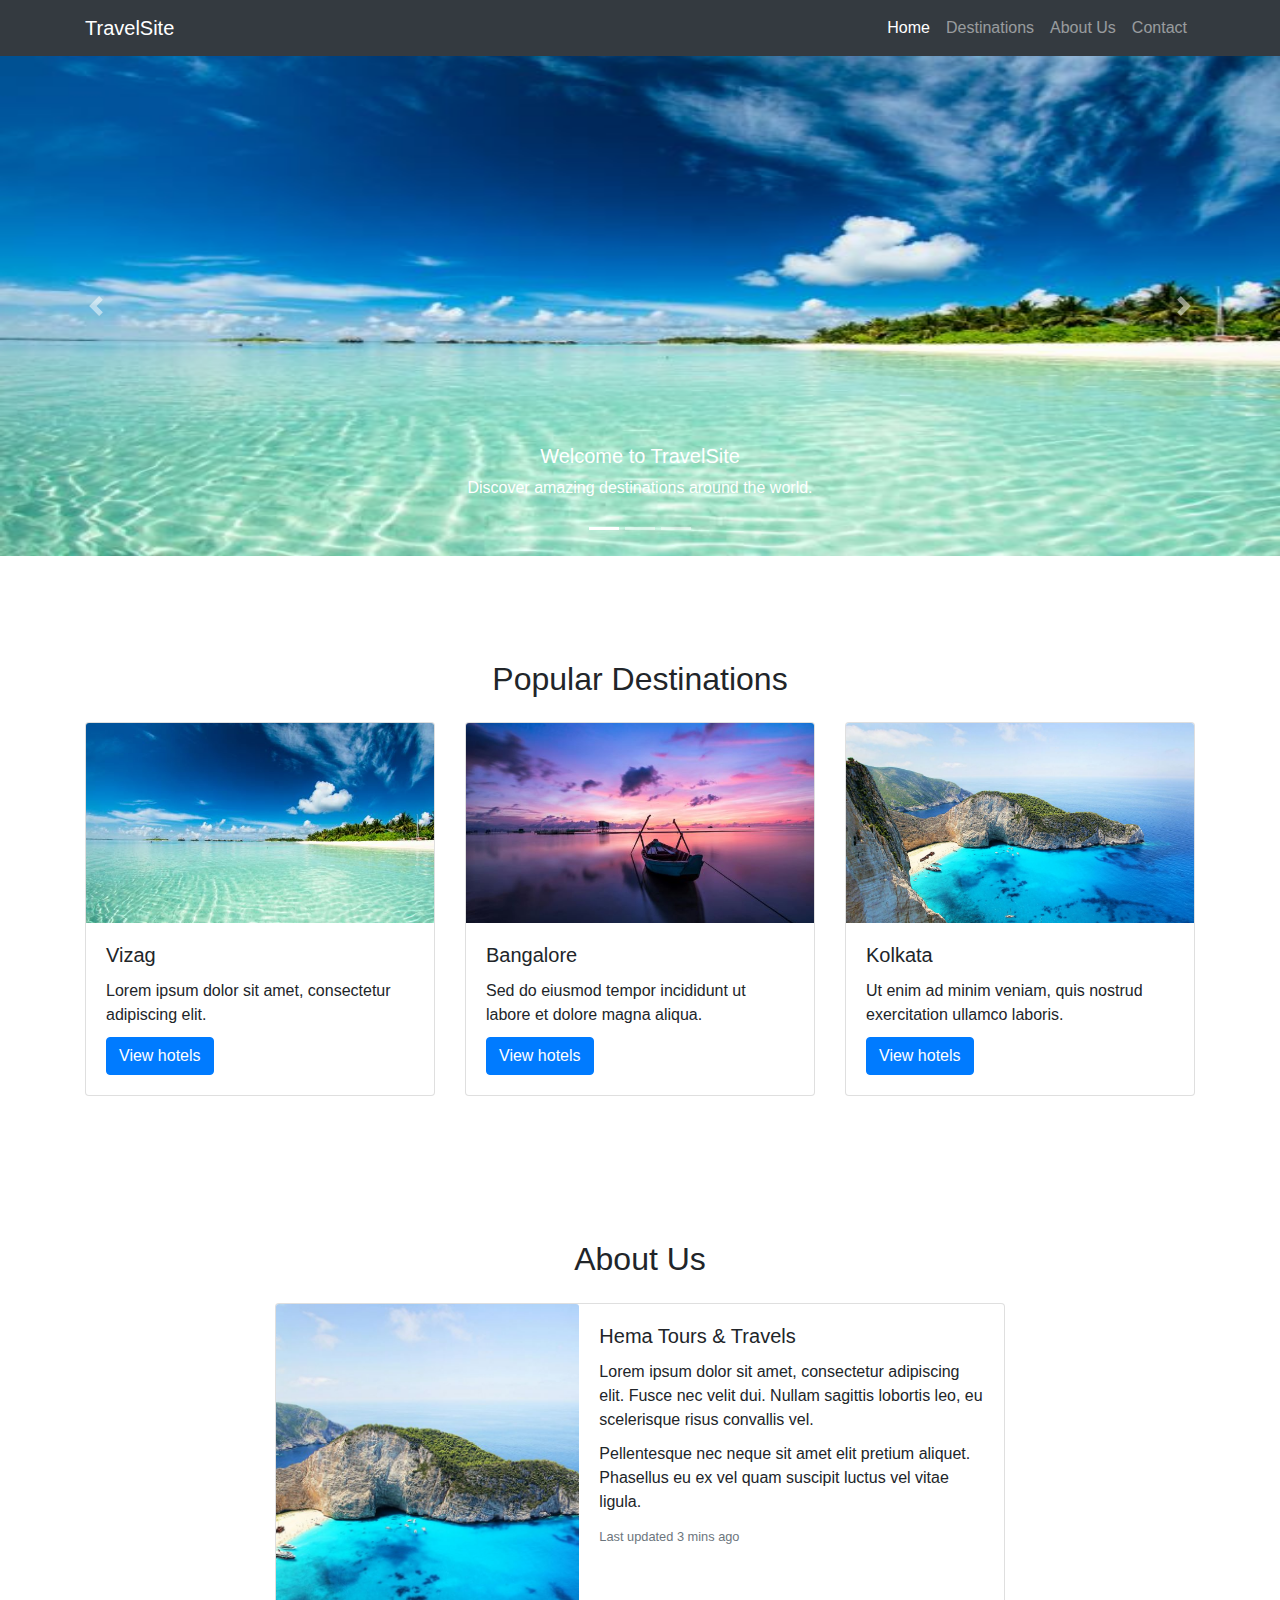
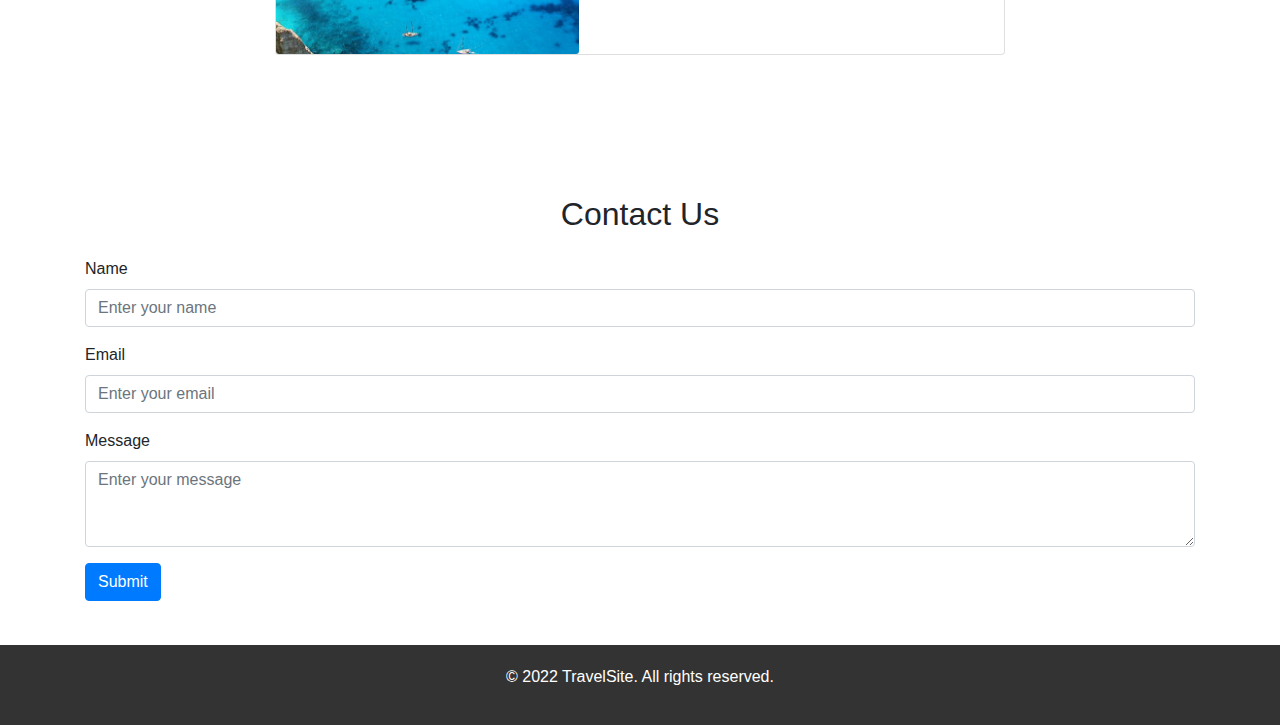
<file: index.html>
<!DOCTYPE html>
<html lang="en">
  <head>
    <meta charset="UTF-8" />
    <meta name="viewport" content="width=device-width, initial-scale=1.0" />
    <title>Travel Website</title>
    <link
      href="https://stackpath.bootstrapcdn.com/bootstrap/4.5.2/css/bootstrap.min.css"
      rel="stylesheet"
    />
    <link rel="stylesheet" href="./asserts/CSS/styles.css">
  </head>
  <body>
    <!-- Navbar -->
    <nav class="navbar navbar-expand-lg navbar-dark bg-dark sticky-top">
      <div class="container">
        <a class="navbar-brand" href="#">TravelSite</a>
        <button
          class="navbar-toggler"
          type="button"
          data-toggle="collapse"
          data-target="#navbarNav"
          aria-controls="navbarNav"
          aria-expanded="false"
          aria-label="Toggle navigation"
        >
          <span class="navbar-toggler-icon"></span>
        </button>
        <div class="collapse navbar-collapse" id="navbarNav">
          <ul class="navbar-nav ml-auto">
            <li class="nav-item active">
              <a class="nav-link" href="#"
                >Home <span class="sr-only">(current)</span></a
              >
            </li>
            <li class="nav-item">
              <a class="nav-link" href="#destinations">Destinations</a>
            </li>
            <li class="nav-item">
              <a class="nav-link" href="#about">About Us</a>
            </li>
            <li class="nav-item">
              <a class="nav-link" href="#contact">Contact</a>
            </li>
          </ul>
        </div>
      </div>
    </nav>

    <!-- Hero Section -->
    <div id="heroCarousel" class="carousel slide" data-ride="carousel">
      <ol class="carousel-indicators">
        <li data-target="#heroCarousel" data-slide-to="0" class="active"></li>
        <li data-target="#heroCarousel" data-slide-to="1"></li>
        <li data-target="#heroCarousel" data-slide-to="2"></li>
      </ol>
      <div class="carousel-inner">
        <div class="carousel-item active">
          <img
            src="./asserts/images/vacation1.jpg"
            class="d-block w-100"
            alt="Slide 1"
            height="500px"
          />
          <div class="carousel-caption d-none d-md-block">
            <h5>Welcome to TravelSite</h5>
            <p>Discover amazing destinations around the world.</p>
          </div>
        </div>
        <div class="carousel-item">
          <img
            src="./asserts/images/vacation2.jpg"
            class="d-block w-100"
            alt="Slide 2"
            height="500px"
          />
          <div class="carousel-caption d-none d-md-block">
            <h5>Explore new adventures</h5>
            <p>Book your dream vacation today!</p>
          </div>
        </div>
        <div class="carousel-item">
          <img
            src="./asserts/images/vacation3.jpg"
            class="d-block w-100"
            height="500px"
          />
          <div class="carousel-caption d-none d-md-block">
            <h5>Plan your next getaway</h5>
            <p>Unforgettable experiences await.</p>
          </div>
        </div>
      </div>
      <a
        class="carousel-control-prev"
        href="#heroCarousel"
        role="button"
        data-slide="prev"
      >
        <span class="carousel-control-prev-icon" aria-hidden="true"></span>
        <span class="sr-only">Previous</span>
      </a>
      <a
        class="carousel-control-next"
        href="#heroCarousel"
        role="button"
        data-slide="next"
      >
        <span class="carousel-control-next-icon" aria-hidden="true"></span>
        <span class="sr-only">Next</span>
      </a>
    </div>

    <!-- Destinations Section -->
    <section id="destinations" class="container mt-4">
      <h2 class="text-center mb-4">Popular Destinations</h2>
      <div class="row">
        <div class="col-md-4">
          <div class="card destination-card">
            <img
              src="./asserts/images/vacation1.jpg"
              class="card-img-top"
              alt="Destination Image"
              width="330px"
              height="200px"
            />
            <div class="card-body">
              <h5 class="card-title">Vizag</h5>
              <p class="card-text">
                Lorem ipsum dolor sit amet, consectetur adipiscing elit.
              </p>
              <a href="vizag.html" class="btn btn-primary">View hotels</a>
            </div>
          </div>
        </div>
        <div class="col-md-4">
          <div class="card destination-card">
            <img
              src="./asserts/images/vacation2.jpg"
              class="card-img-top"
              alt="Destination Image"
              width="330px"
              height="200px"
            />
            <div class="card-body">
              <h5 class="card-title">Bangalore</h5>
              <p class="card-text">
                Sed do eiusmod tempor incididunt ut labore et dolore magna
                aliqua.
              </p>
              <a href="Bangalore.html" class="btn btn-primary">View hotels</a>
            </div>
          </div>
        </div>
        <div class="col-md-4">
          <div class="card destination-card">
            <img
              src="./asserts/images/vacation4.jpg"
              class="card-img-top"
              alt="Destination Image"
              width="330px"
              height="200px"
            />
            <div class="card-body">
              <h5 class="card-title">Kolkata</h5>
              <p class="card-text">
                Ut enim ad minim veniam, quis nostrud exercitation ullamco
                laboris.
              </p>
              <a href="Kolkata.html" class="btn btn-primary">View hotels</a>
            </div>
          </div>
        </div>
      </div>
    </section>

    <section id="about" class="container mt-4">
      <h2 class="text-center mb-4">About Us</h2>
      <div class="row justify-content-center">
        <div class="col-md-8">
          <div class="card mb-3">
            <div class="row no-gutters">
              <div class="col-md-5">
                <img
                  src="./asserts/images/vacation4.jpg"
                  class="card-img"
                  alt="Company Image"
                  style="height: 350px; object-fit: cover"
                />
              </div>
              <div class="col-md-7">
                <div class="card-body">
                  <h5 class="card-title">Hema Tours & Travels</h5>
                  <p class="card-text">
                    Lorem ipsum dolor sit amet, consectetur adipiscing elit.
                    Fusce nec velit dui. Nullam sagittis lobortis leo, eu
                    scelerisque risus convallis vel.
                  </p>
                  <p class="card-text">
                    Pellentesque nec neque sit amet elit pretium aliquet.
                    Phasellus eu ex vel quam suscipit luctus vel vitae ligula.
                  </p>
                  <p class="card-text">
                    <small class="text-muted">Last updated 3 mins ago</small>
                  </p>
                </div>
              </div>
            </div>
          </div>
        </div>
      </div>
    </section>

    <section id="contact" class="container mt-4">
      <h2 class="text-center mb-4">Contact Us</h2>
      <form>
        <div class="form-group">
          <label for="name">Name</label>
          <input
            type="text"
            class="form-control"
            id="name"
            placeholder="Enter your name"
          />
        </div>
        <div class="form-group">
          <label for="email">Email</label>
          <input
            type="email"
            class="form-control"
            id="email"
            placeholder="Enter your email"
          />
        </div>
        <div class="form-group">
          <label for="message">Message</label>
          <textarea
            class="form-control"
            id="message"
            rows="3"
            placeholder="Enter your message"
          ></textarea>
        </div>
        <button type="submit" class="btn btn-primary">Submit</button>
      </form>
    </section>

    <footer class="footer mt-4">
      <div class="container">
        <p>&copy; 2022 TravelSite. All rights reserved.</p>
      </div>
    </footer>

    <script src="https://code.jquery.com/jquery-3.5.1.slim.min.js"></script>
    <script src="https://cdn.jsdelivr.net/npm/popper.js@1.16.1/dist/umd/popper.min.js"></script>
    <script src="https://stackpath.bootstrapcdn.com/bootstrap/4.5.2/js/bootstrap.min.js"></script>
  </body>
</html>
</file>
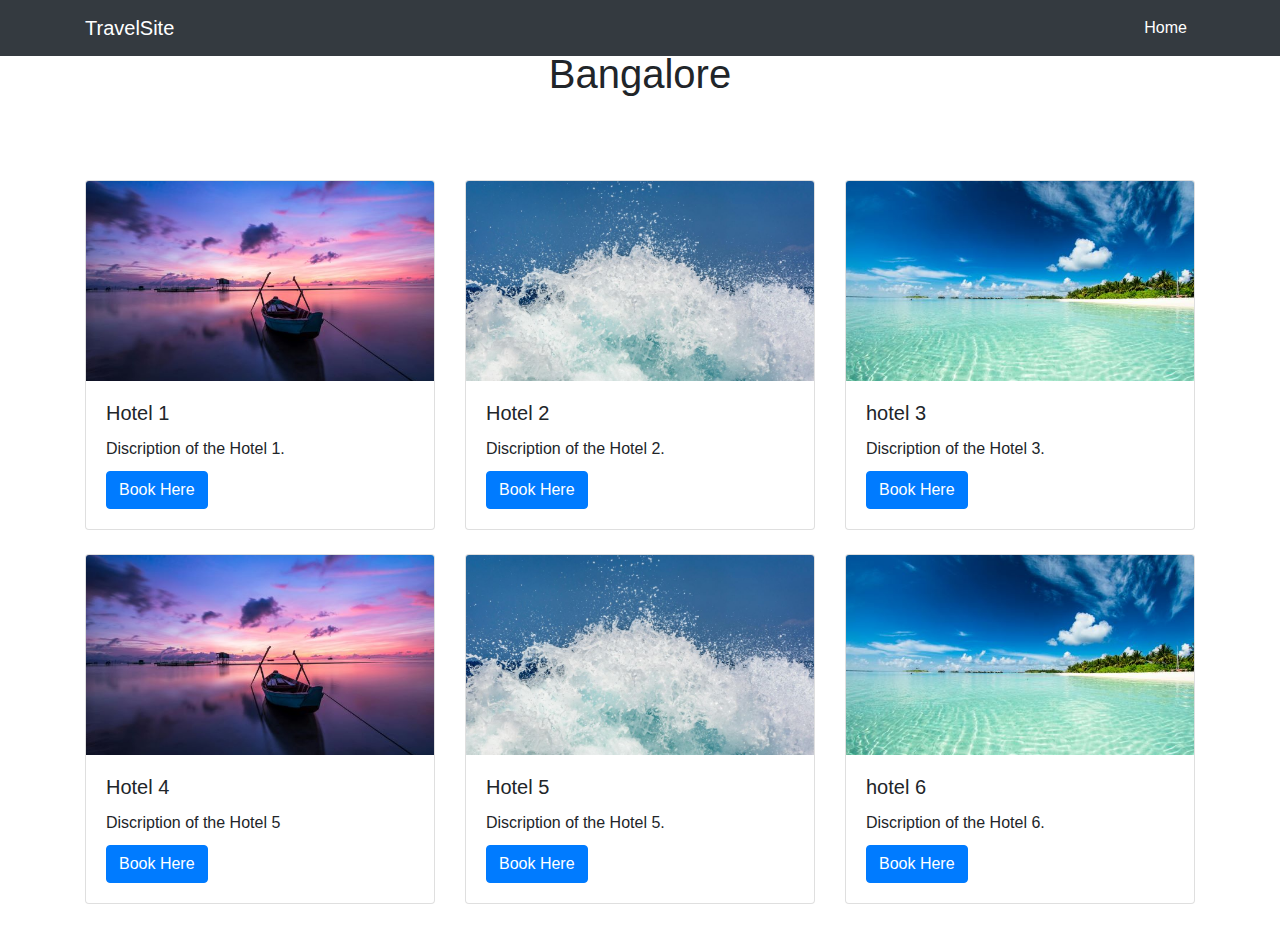
<file: Bangalore.html>
<!DOCTYPE html>
<html lang="en">
  <head>
    <meta charset="UTF-8" />
    <meta name="viewport" content="width=device-width, initial-scale=1.0" />
    <title>Travel Website</title>
    <link
      href="https://stackpath.bootstrapcdn.com/bootstrap/4.5.2/css/bootstrap.min.css"
      rel="stylesheet"
    />
    
    <link rel="stylesheet" href="./asserts/CSS/styles.css">
    <style>
      
    </style>
  </head>
  <body>
    <nav class="navbar navbar-expand-lg navbar-dark bg-dark fixed-top">
      <div class="container">
        <a class="navbar-brand" href="index.html">TravelSite</a>
        <button
          class="navbar-toggler"
          type="button"
          data-toggle="collapse"
          data-target="#navbarNav"
          aria-controls="navbarNav"
          aria-expanded="false"
          aria-label="Toggle navigation"
        >
          <span class="navbar-toggler-icon"></span>
        </button>
        <div class="collapse navbar-collapse" id="navbarNav">
          <ul class="navbar-nav ml-auto">
            <li class="nav-item active">
              <a class="nav-link" href="index.html">
                Home <span class="sr-only">(current)</span></a
              >
            </li>
          </ul>
        </div>
      </div>
    </nav>

    <section class="city-section">
      <h1>Bangalore</h1>
    </section>

    <section class="container mt-4">
      <div class="row">
        <div class="col-md-4 mb-4">
          <div class="card">
            <img
              src="./asserts/images/vacation2.jpg"
              class="card-img-top"
              alt="Card Image 1"
            />
            <div class="card-body">
              <h5 class="card-title">Hotel 1</h5>
              <p class="card-text">Discription of the Hotel 1.</p>
              <a href="Booking.html" class="btn btn-primary">Book Here</a>
            </div>
          </div>
        </div>
        <div class="col-md-4 mb-4">
          <div class="card">
            <img
              src="./asserts/images/vacation3.jpg"
              class="card-img-top"
              alt="Card Image 2"
            />
            <div class="card-body">
              <h5 class="card-title">Hotel 2</h5>
              <p class="card-text">Discription of the Hotel 2.</p>
              <a href="Booking.html" class="btn btn-primary">Book Here</a>
            </div>
          </div>
        </div>
        <div class="col-md-4 mb-4">
          <div class="card">
            <img
              src="./asserts/images/vacation1.jpg"
              class="card-img-top"
              alt="Card Image 3"
            />
            <div class="card-body">
              <h5 class="card-title">hotel 3</h5>
              <p class="card-text">Discription of the Hotel 3.</p>
              <a href="Booking.html" class="btn btn-primary">Book Here</a>
            </div>
          </div>
        </div>
      </div>
      <div class="row">
        <div class="col-md-4 mb-4">
          <div class="card">
            <img
              src="./asserts/images/vacation2.jpg"
              class="card-img-top"
              alt="Card Image 1"
            />
            <div class="card-body">
              <h5 class="card-title">Hotel 4</h5>
              <p class="card-text">Discription of the Hotel 5</p>
              <a href="Booking.html" class="btn btn-primary">Book Here</a>
            </div>
          </div>
        </div>
        <div class="col-md-4 mb-4">
          <div class="card">
            <img
              src="./asserts/images/vacation3.jpg"
              class="card-img-top"
              alt="Card Image 2"
            />
            <div class="card-body">
              <h5 class="card-title">Hotel 5</h5>
              <p class="card-text">Discription of the Hotel 5.</p>
              <a href="Booking.html" class="btn btn-primary">Book Here</a>
            </div>
          </div>
        </div>
        <div class="col-md-4 mb-4">
          <div class="card">
            <img
              src="./asserts/images/vacation1.jpg"
              class="card-img-top"
              alt="Card Image 3"
            />
            <div class="card-body">
              <h5 class="card-title">hotel 6</h5>
              <p class="card-text">Discription of the Hotel 6.</p>
              <a href="Booking.html" class="btn btn-primary">Book Here</a>
            </div>
          </div>
        </div>
      </div>
    </section>

    <script src="https://code.jquery.com/jquery-3.5.1.slim.min.js"></script>
    <script src="https://cdn.jsdelivr.net/npm/popper.js@1.16.1/dist/umd/popper.min.js"></script>
    <script src="https://stackpath.bootstrapcdn.com/bootstrap/4.5.2/js/bootstrap.min.js"></script>
  </body>
</html>
</file>
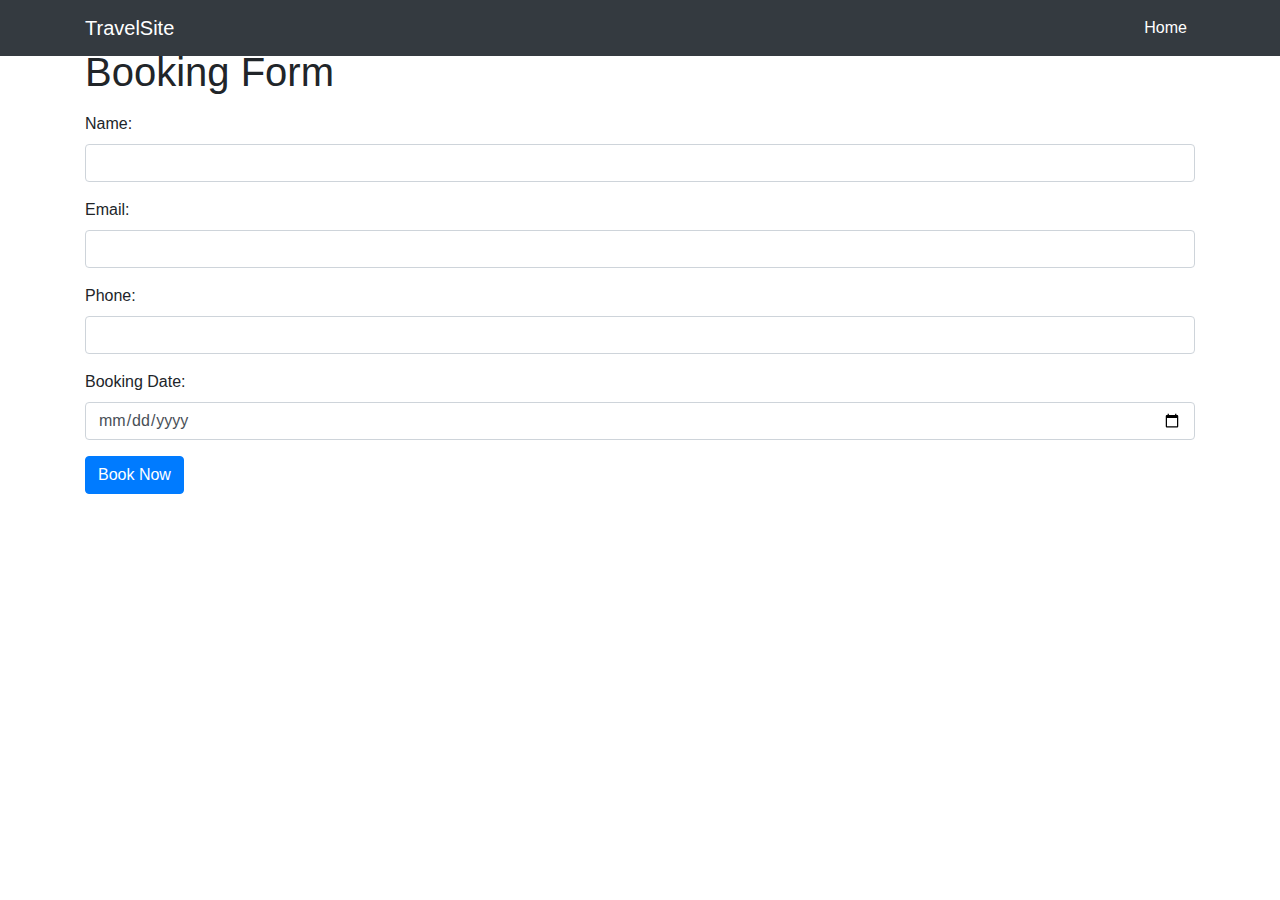
<file: Booking.html>
<!DOCTYPE html>
<html lang="en">
  <head>
    <meta charset="UTF-8" />
    <meta name="viewport" content="width=device-width, initial-scale=1.0" />
    <title>Travel Website</title>
    <!-- Bootstrap CSS link -->
    <link
      href="https://stackpath.bootstrapcdn.com/bootstrap/4.5.2/css/bootstrap.min.css"
      rel="stylesheet"
    />
  </head>
  <body>
    <nav class="navbar navbar-expand-lg navbar-dark bg-dark fixed-top">
      <div class="container">
        <a class="navbar-brand" href="index.html">TravelSite</a>
        <button
          class="navbar-toggler"
          type="button"
          data-toggle="collapse"
          data-target="#navbarNav"
          aria-controls="navbarNav"
          aria-expanded="false"
          aria-label="Toggle navigation"
        >
          <span class="navbar-toggler-icon"></span>
        </button>
        <div class="collapse navbar-collapse" id="navbarNav">
          <ul class="navbar-nav ml-auto">
            <li class="nav-item active">
              <a class="nav-link" href="index.html">
                Home <span class="sr-only">(current)</span></a
              >
            </li>
          </ul>
        </div>
      </div>
    </nav>
    <div class="container">
      <h1 class="mt-5">Booking Form</h1>
      <form action="submit-form.php" method="POST" class="mt-3">
        <div class="form-group">
          <label for="name">Name:</label>
          <input
            type="text"
            id="name"
            name="name"
            class="form-control"
            required
          />
        </div>
        <div class="form-group">
          <label for="email">Email:</label>
          <input
            type="email"
            id="email"
            name="email"
            class="form-control"
            required
          />
        </div>
        <div class="form-group">
          <label for="phone">Phone:</label>
          <input
            type="tel"
            id="phone"
            name="phone"
            class="form-control"
            required
          />
        </div>
        <div class="form-group">
          <label for="date">Booking Date:</label>
          <input
            type="date"
            id="date"
            name="date"
            class="form-control"
            required
          />
        </div>
        <button type="submit" class="btn btn-primary">Book Now</button>
      </form>
    </div>
  </body>
</html>
</file>
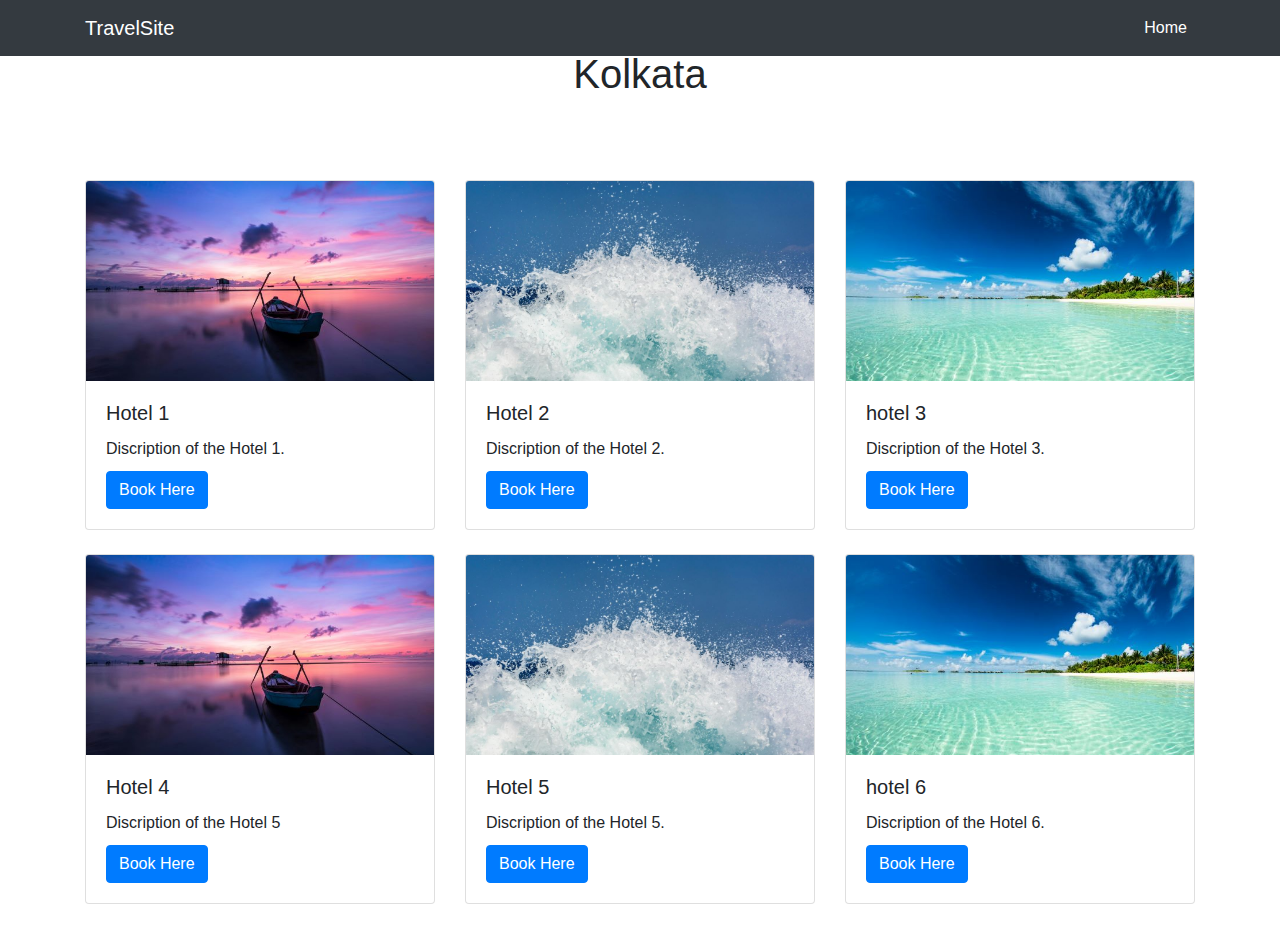
<file: Kolkata.html>
<!DOCTYPE html>
<html lang="en">
  <head>
    <meta charset="UTF-8" />
    <meta name="viewport" content="width=device-width, initial-scale=1.0" />
    <title>Travel Website</title>
    <link
      href="https://stackpath.bootstrapcdn.com/bootstrap/4.5.2/css/bootstrap.min.css"
      rel="stylesheet"
    />
    
    <link rel="stylesheet" href="./asserts/CSS/styles.css">
    <style>
      
    </style>
  </head>
  <body>
    <nav class="navbar navbar-expand-lg navbar-dark bg-dark fixed-top">
      <div class="container">
        <a class="navbar-brand" href="index.html">TravelSite</a>
        <button
          class="navbar-toggler"
          type="button"
          data-toggle="collapse"
          data-target="#navbarNav"
          aria-controls="navbarNav"
          aria-expanded="false"
          aria-label="Toggle navigation"
        >
          <span class="navbar-toggler-icon"></span>
        </button>
        <div class="collapse navbar-collapse" id="navbarNav">
          <ul class="navbar-nav ml-auto">
            <li class="nav-item active">
              <a class="nav-link" href="index.html">
                Home <span class="sr-only">(current)</span></a
              >
            </li>
          </ul>
        </div>
      </div>
    </nav>

    <section class="city-section">
      <h1>Kolkata</h1>
    </section>

    <section class="container mt-4">
      <div class="row">
        <div class="col-md-4 mb-4">
          <div class="card">
            <img
              src="./asserts/images/vacation2.jpg"
              class="card-img-top"
              alt="Card Image 1"
            />
            <div class="card-body">
              <h5 class="card-title">Hotel 1</h5>
              <p class="card-text">Discription of the Hotel 1.</p>
              <a href="Booking.html" class="btn btn-primary">Book Here</a>
            </div>
          </div>
        </div>
        <div class="col-md-4 mb-4">
          <div class="card">
            <img
              src="./asserts/images/vacation3.jpg"
              class="card-img-top"
              alt="Card Image 2"
            />
            <div class="card-body">
              <h5 class="card-title">Hotel 2</h5>
              <p class="card-text">Discription of the Hotel 2.</p>
              <a href="Booking.html" class="btn btn-primary">Book Here</a>
            </div>
          </div>
        </div>
        <div class="col-md-4 mb-4">
          <div class="card">
            <img
              src="./asserts/images/vacation1.jpg"
              class="card-img-top"
              alt="Card Image 3"
            />
            <div class="card-body">
              <h5 class="card-title">hotel 3</h5>
              <p class="card-text">Discription of the Hotel 3.</p>
              <a href="Booking.html" class="btn btn-primary">Book Here</a>
            </div>
          </div>
        </div>
      </div>
      <div class="row">
        <div class="col-md-4 mb-4">
          <div class="card">
            <img
              src="./asserts/images/vacation2.jpg"
              class="card-img-top"
              alt="Card Image 1"
            />
            <div class="card-body">
              <h5 class="card-title">Hotel 4</h5>
              <p class="card-text">Discription of the Hotel 5</p>
              <a href="Booking.html" class="btn btn-primary">Book Here</a>
            </div>
          </div>
        </div>
        <div class="col-md-4 mb-4">
          <div class="card">
            <img
              src="./asserts/images/vacation3.jpg"
              class="card-img-top"
              alt="Card Image 2"
            />
            <div class="card-body">
              <h5 class="card-title">Hotel 5</h5>
              <p class="card-text">Discription of the Hotel 5.</p>
              <a href="Booking.html" class="btn btn-primary">Book Here</a>
            </div>
          </div>
        </div>
        <div class="col-md-4 mb-4">
          <div class="card">
            <img
              src="./asserts/images/vacation1.jpg"
              class="card-img-top"
              alt="Card Image 3"
            />
            <div class="card-body">
              <h5 class="card-title">hotel 6</h5>
              <p class="card-text">Discription of the Hotel 6.</p>
              <a href="Booking.html" class="btn btn-primary">Book Here</a>
            </div>
          </div>
        </div>
      </div>
    </section>

    <script src="https://code.jquery.com/jquery-3.5.1.slim.min.js"></script>
    <script src="https://cdn.jsdelivr.net/npm/popper.js@1.16.1/dist/umd/popper.min.js"></script>
    <script src="https://stackpath.bootstrapcdn.com/bootstrap/4.5.2/js/bootstrap.min.js"></script>
  </body>
</html>
</file>
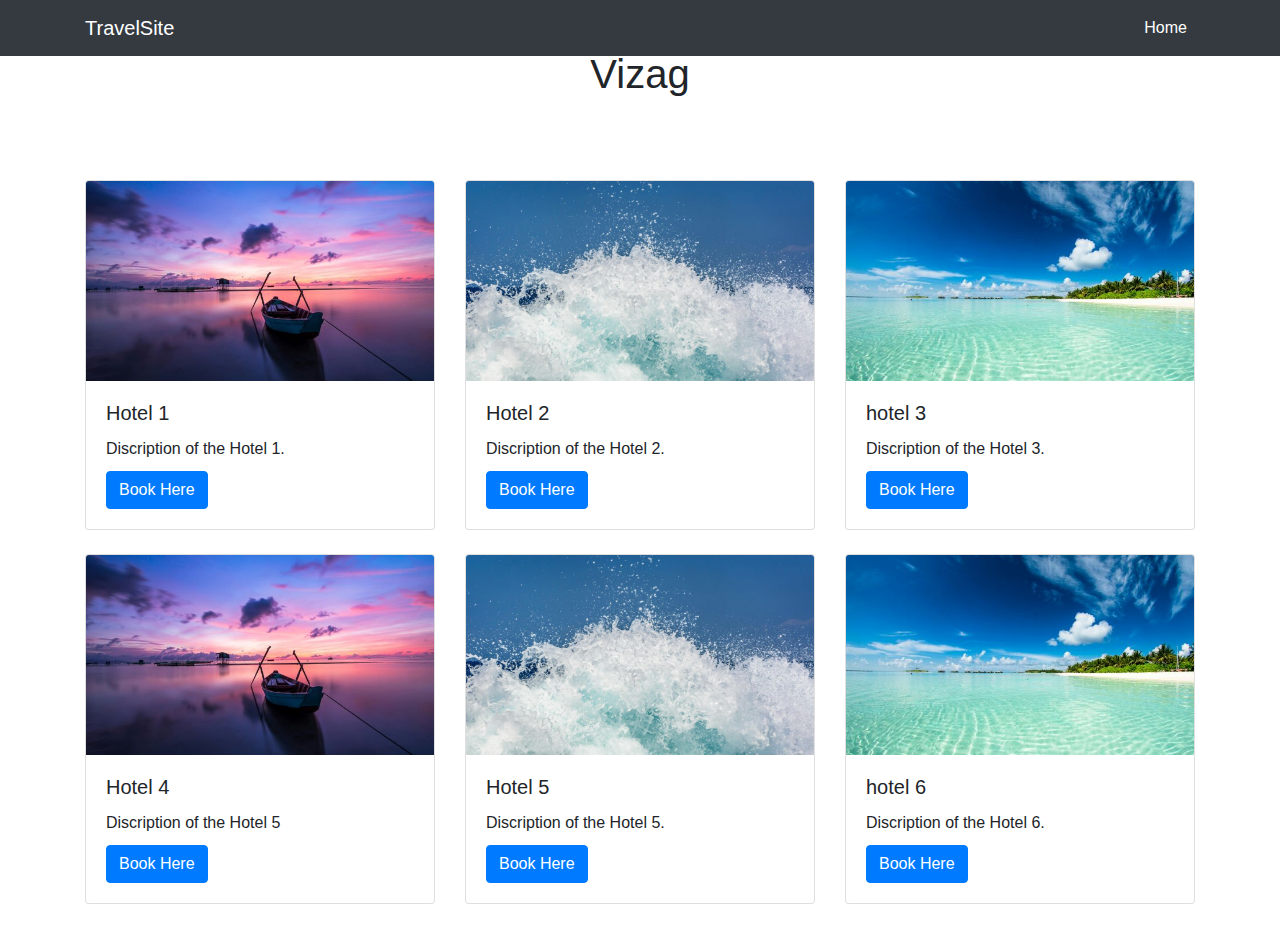
<file: vizag.html>
<!DOCTYPE html>
<html lang="en">
  <head>
    <meta charset="UTF-8" />
    <meta name="viewport" content="width=device-width, initial-scale=1.0" />
    <title>Travel Website</title>
    <link
      href="https://stackpath.bootstrapcdn.com/bootstrap/4.5.2/css/bootstrap.min.css"
      rel="stylesheet"
    />
    
    <title>Travel Website</title>
    <link rel="stylesheet" href="./asserts/CSS/styles.css">
    <style>
      .navbar-brand {
        margin-right: 0 !important;
      }
      .city-section {
        text-align: center;
        padding: 50px 0;
      }
      .card-img-top {
        height: 200px;
        object-fit: cover;
      }
      .card-text {
        margin-bottom: 10px;
      }
    </style>
  </head>
  <body>
    <nav class="navbar navbar-expand-lg navbar-dark bg-dark fixed-top">
      <div class="container">
        <a class="navbar-brand" href="index.html">TravelSite</a>
        <button
          class="navbar-toggler"
          type="button"
          data-toggle="collapse"
          data-target="#navbarNav"
          aria-controls="navbarNav"
          aria-expanded="false"
          aria-label="Toggle navigation"
        >
          <span class="navbar-toggler-icon"></span>
        </button>
        <div class="collapse navbar-collapse" id="navbarNav">
          <ul class="navbar-nav ml-auto">
            <li class="nav-item active">
              <a class="nav-link" href="index.html">
                Home <span class="sr-only">(current)</span></a
              >
            </li>
          </ul>
        </div>
      </div>
    </nav>

    <section class="city-section">
      <h1>Vizag</h1>
    </section>

    <section class="container mt-4">
      <div class="row">
        <div class="col-md-4 mb-4">
          <div class="card">
            <img
              src="./asserts/images/vacation2.jpg"
              class="card-img-top"
              alt="Card Image 1"
            />
            <div class="card-body">
              <h5 class="card-title">Hotel 1</h5>
              <p class="card-text">Discription of the Hotel 1.</p>
              <a href="Booking.html" class="btn btn-primary">Book Here</a>
            </div>
          </div>
        </div>
        <div class="col-md-4 mb-4">
          <div class="card">
            <img
              src="./asserts/images/vacation3.jpg"
              class="card-img-top"
              alt="Card Image 2"
            />
            <div class="card-body">
              <h5 class="card-title">Hotel 2</h5>
              <p class="card-text">Discription of the Hotel 2.</p>
              <a href="Booking.html" class="btn btn-primary">Book Here</a>
            </div>
          </div>
        </div>
        <div class="col-md-4 mb-4">
          <div class="card">
            <img
              src="./asserts/images/vacation1.jpg"
              class="card-img-top"
              alt="Card Image 3"
            />
            <div class="card-body">
              <h5 class="card-title">hotel 3</h5>
              <p class="card-text">Discription of the Hotel 3.</p>
              <a href="Booking.html" class="btn btn-primary">Book Here</a>
            </div>
          </div>
        </div>
      </div>
      <div class="row">
        <div class="col-md-4 mb-4">
          <div class="card">
            <img
              src="./asserts/images/vacation2.jpg"
              class="card-img-top"
              alt="Card Image 1"
            />
            <div class="card-body">
              <h5 class="card-title">Hotel 4</h5>
              <p class="card-text">Discription of the Hotel 5</p>
              <a href="Booking.html" class="btn btn-primary">Book Here</a>
            </div>
          </div>
        </div>
        <div class="col-md-4 mb-4">
          <div class="card">
            <img
              src="./asserts/images/vacation3.jpg"
              class="card-img-top"
              alt="Card Image 2"
            />
            <div class="card-body">
              <h5 class="card-title">Hotel 5</h5>
              <p class="card-text">Discription of the Hotel 5.</p>
              <a href="Booking.html" class="btn btn-primary">Book Here</a>
            </div>
          </div>
        </div>
        <div class="col-md-4 mb-4">
          <div class="card">
            <img
              src="./asserts/images/vacation1.jpg"
              class="card-img-top"
              alt="Card Image 3"
            />
            <div class="card-body">
              <h5 class="card-title">hotel 6</h5>
              <p class="card-text">Discription of the Hotel 6.</p>
              <a href="Booking.html" class="btn btn-primary">Book Here</a>
            </div>
          </div>
        </div>
      </div>
    </section>

    <script src="https://code.jquery.com/jquery-3.5.1.slim.min.js"></script>
    <script src="https://cdn.jsdelivr.net/npm/popper.js@1.16.1/dist/umd/popper.min.js"></script>
    <script src="https://stackpath.bootstrapcdn.com/bootstrap/4.5.2/js/bootstrap.min.js"></script>
  </body>
</html>
</file>
<file: asserts/CSS/styles.css>
.hero-section {
  background-image: url("https://via.placeholder.com/1200x400");
  background-size: cover;
  height: 650px;
}

.destination-card {
  margin-bottom: 20px;
}

.footer {
  background-color: #333;
  color: #fff;
  padding: 20px 0;
  text-align: center;
}
#destinations,
#about,
#contact {
  padding-top: 80px;
  padding-bottom: 20px;
}
.navbar-brand {
  margin-right: 0 !important;
}
.city-section {
  text-align: center;
  padding: 50px 0;
}
.card-img-top {
  height: 200px;
  object-fit: cover;
}
.card-text {
  margin-bottom: 10px;
}
</file>
